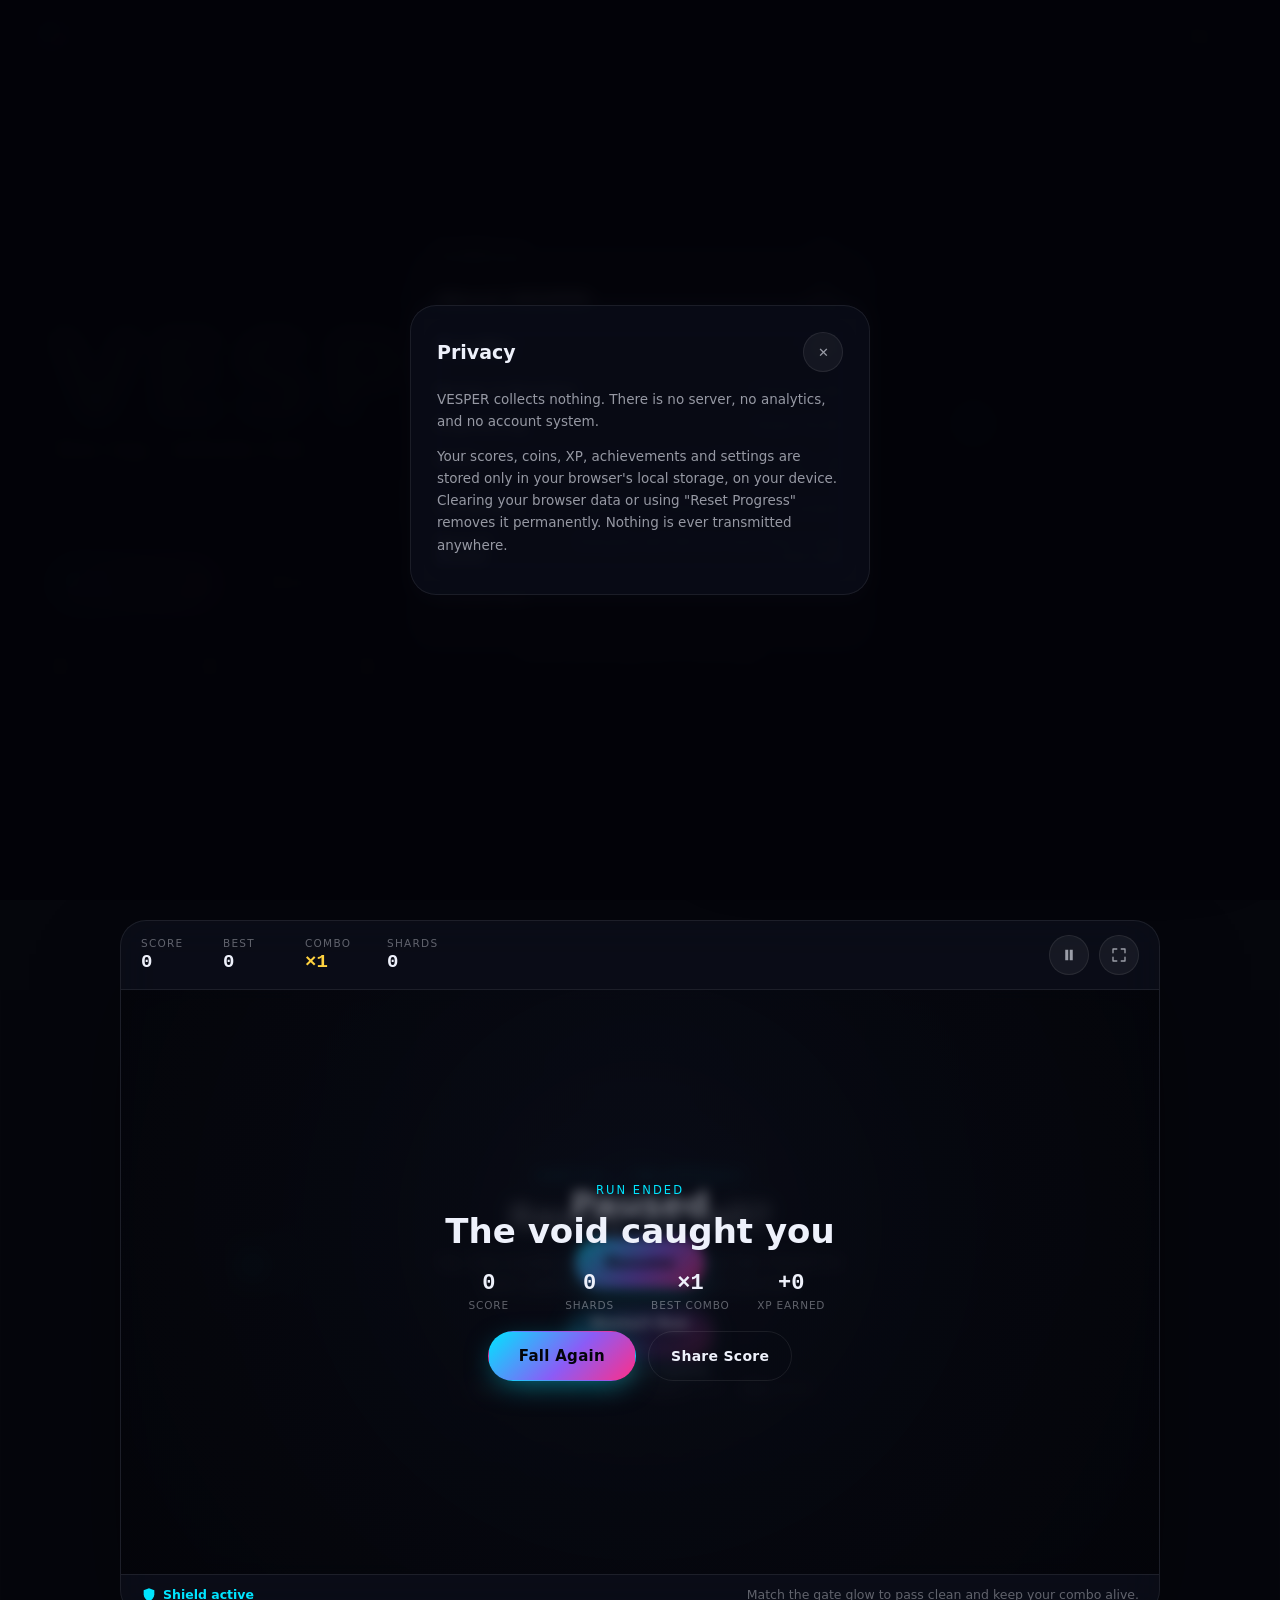
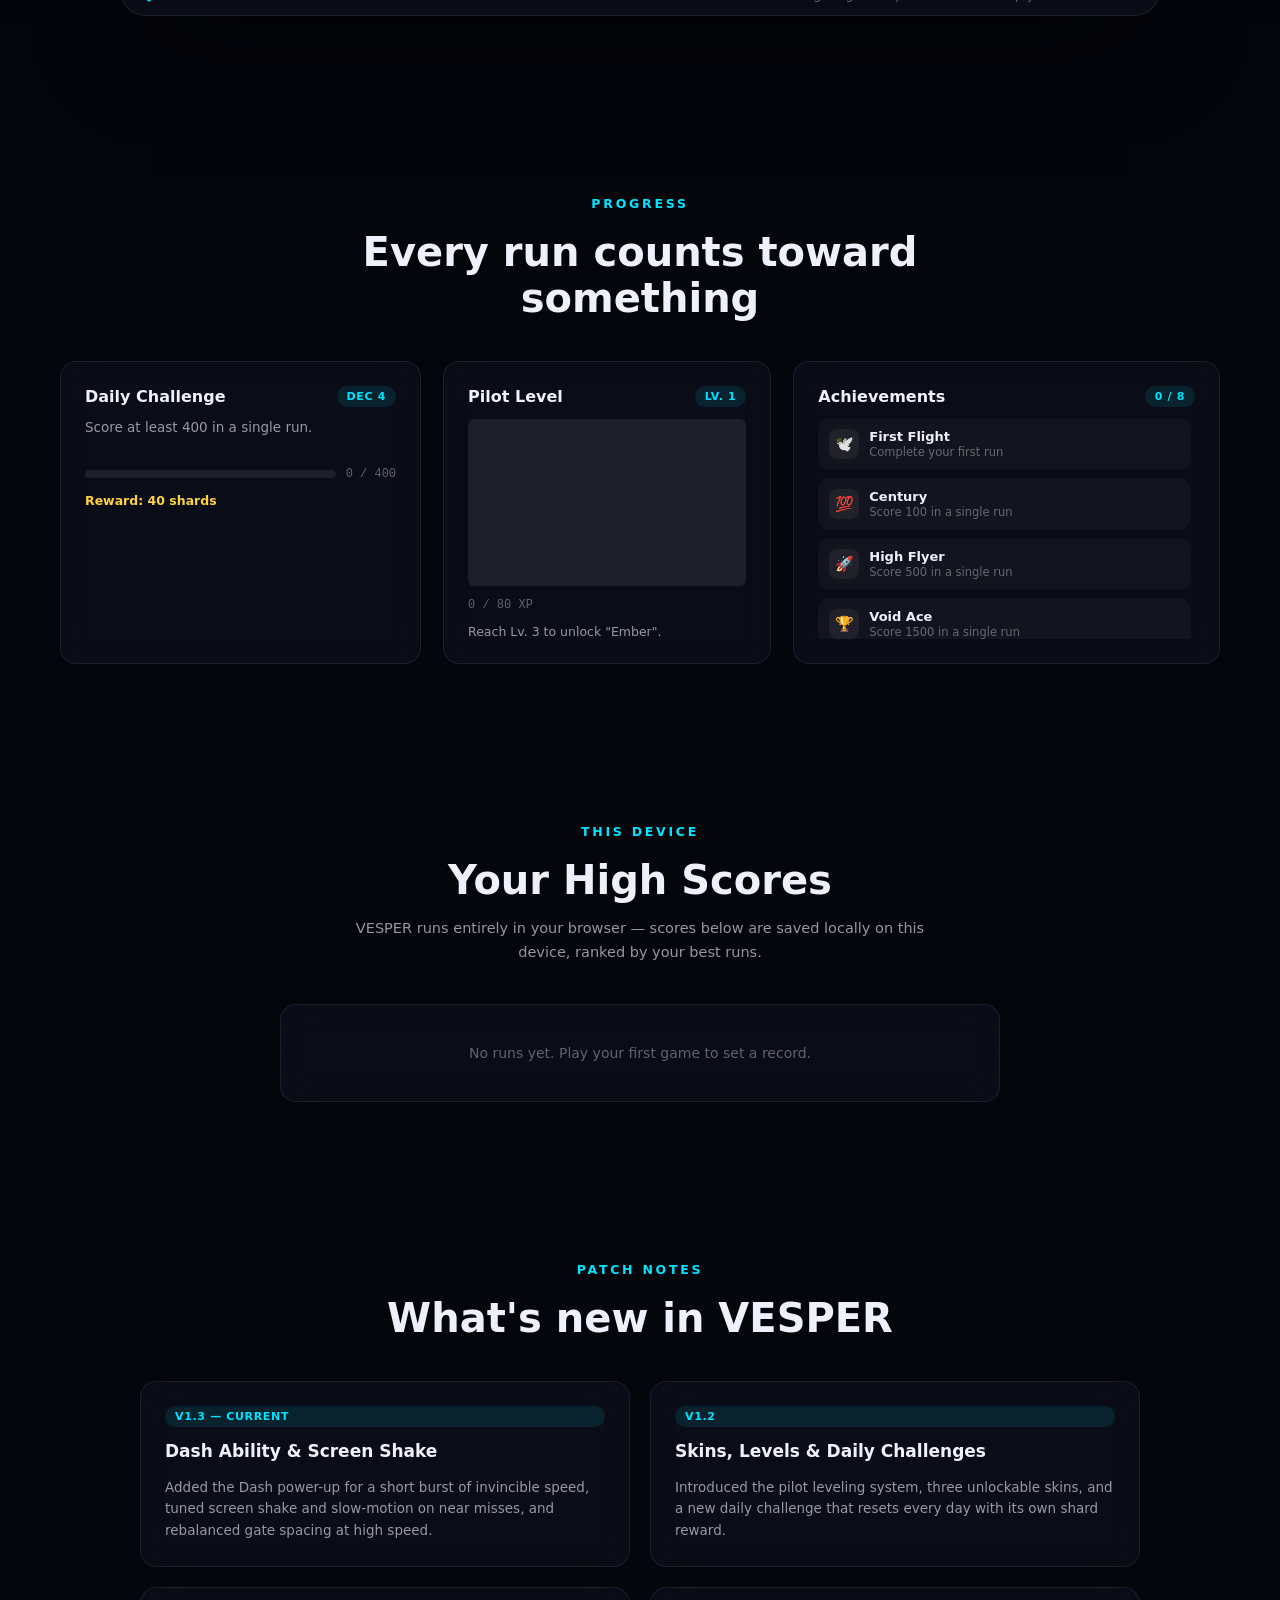
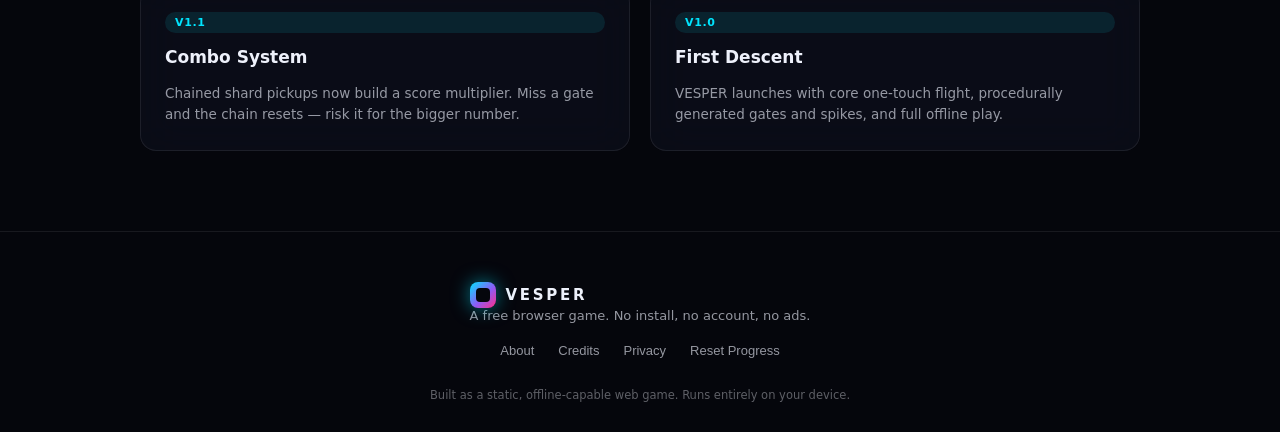
<file: index.html>
<!DOCTYPE html>
<html lang="en">
<head>
<meta charset="UTF-8">
<meta name="viewport" content="width=device-width, initial-scale=1, viewport-fit=cover, maximum-scale=1">
<title>VESPER — One tap. Infinite fall.</title>
<meta name="description" content="VESPER is a fast one-touch arcade survival game. Dodge, dash and chase the highest combo in an endless neon descent. Free to play, right in your browser.">
<meta name="theme-color" content="#05060c">
<link rel="manifest" href="manifest.json">
<link rel="icon" href="icon.svg" type="image/svg+xml">
<link rel="apple-touch-icon" href="icon.svg">
<meta property="og:title" content="VESPER — One tap. Infinite fall.">
<meta property="og:description" content="A one-touch arcade survival game. How far can you fall?">
<meta property="og:type" content="website">
<link rel="stylesheet" href="css/style.css">
</head>
<body data-theme="dark" data-quality="high">

<!-- ================= LOADING SCREEN ================= -->
<div id="loader" aria-hidden="true">
  <div class="loader-mark">
    <svg viewBox="0 0 100 100" class="loader-ring">
      <circle cx="50" cy="50" r="42"></circle>
    </svg>
    <span class="loader-word">VESPER</span>
  </div>
  <div class="loader-bar"><div class="loader-bar-fill" id="loaderFill"></div></div>
  <p class="loader-tip" id="loaderTip">tip: hold to jump higher</p>
</div>

<!-- ================= AMBIENT BACKGROUND ================= -->
<canvas id="bgCanvas" aria-hidden="true"></canvas>
<div class="mouse-glow" id="mouseGlow" aria-hidden="true"></div>

<!-- ================= NAV ================= -->
<header class="site-nav" id="siteNav">
  <a href="#top" class="brand">
    <span class="brand-mark" aria-hidden="true"></span>
    <span class="brand-word">VESPER</span>
  </a>
  <nav class="nav-links" aria-label="Primary">
    <a href="#play">Play</a>
    <a href="#progress">Progress</a>
    <a href="#scores">High Scores</a>
    <a href="#news">Patch Notes</a>
  </nav>
  <div class="nav-actions">
    <button class="icon-btn" id="muteToggle" title="Mute" aria-label="Toggle sound">
      <svg viewBox="0 0 24 24" class="icon-vol-on"><path d="M4 9v6h4l5 5V4L8 9H4z"/><path d="M16.5 8.5a5 5 0 0 1 0 7" fill="none" stroke="currentColor" stroke-width="1.8"/><path d="M19 6a9 9 0 0 1 0 12" fill="none" stroke="currentColor" stroke-width="1.8"/></svg>
      <svg viewBox="0 0 24 24" class="icon-vol-off" hidden><path d="M4 9v6h4l5 5V4L8 9H4z"/><path d="M16 9l5 5M21 9l-5 5" stroke="currentColor" stroke-width="1.8"/></svg>
    </button>
    <button class="icon-btn" id="settingsToggle" title="Settings" aria-label="Open settings">
      <svg viewBox="0 0 24 24"><path d="M12 8.5a3.5 3.5 0 1 0 0 7 3.5 3.5 0 0 0 0-7zm8.4 3.5a8 8 0 0 0-.13-1.44l1.85-1.45-1.9-3.3-2.19.74a8 8 0 0 0-1.24-.72L16.4 3h-3.8l-.4 2.33a8 8 0 0 0-1.24.72l-2.19-.74-1.9 3.3 1.85 1.45c-.09.47-.13.95-.13 1.44s.04.97.13 1.44l-1.85 1.45 1.9 3.3 2.19-.74c.38.29.8.53 1.24.72L12.6 21h3.8l.4-2.33c.44-.19.86-.43 1.24-.72l2.19.74 1.9-3.3-1.85-1.45c.09-.47.13-.95.13-1.44z" fill="none" stroke="currentColor" stroke-width="1.5" stroke-linejoin="round"/></svg>
    </button>
    <button class="btn btn-ghost" id="navPlayBtn">Play</button>
  </div>
</header>

<main id="top">

<!-- ================= HERO ================= -->
<section class="hero" id="hero">
  <div class="hero-inner">
    <p class="eyebrow">an original one-touch arcade survival game</p>
    <h1 class="hero-title">
      <span class="pulse-ring" aria-hidden="true"></span>
      VESPER
    </h1>
    <p class="hero-tag">One tap. Infinite fall.</p>
    <p class="hero-desc">Dive through a collapsing neon shaft. Dodge the dark, chain your combo, and see how long the void will let you fall.</p>
    <div class="hero-ctas">
      <button class="btn btn-primary btn-lg" id="heroPlayBtn">
        <svg viewBox="0 0 24 24" width="18" height="18"><path d="M6 4l14 8-14 8V4z" fill="currentColor"/></svg>
        Play Now
      </button>
      <a href="#news" class="btn btn-outline btn-lg">What's new</a>
    </div>
    <div class="hero-stats" id="heroStats">
      <div class="hstat"><span class="hstat-num" data-count="0" data-target="0" id="statBest">0</span><span class="hstat-label">Best Score</span></div>
      <div class="hstat"><span class="hstat-num" data-count="0" data-target="0" id="statRuns">0</span><span class="hstat-label">Runs Played</span></div>
      <div class="hstat"><span class="hstat-num" data-count="0" data-target="0" id="statCoins">0</span><span class="hstat-label">Shards Collected</span></div>
      <div class="hstat"><span class="hstat-num" data-count="0" data-target="0" id="statLevel">1</span><span class="hstat-label">Pilot Level</span></div>
    </div>
  </div>
  <div class="hero-shot" aria-hidden="true">
    <div class="shot-frame glass">
      <canvas id="heroPreview"></canvas>
    </div>
  </div>
  <div class="scroll-cue" aria-hidden="true"><span></span></div>
</section>

<!-- ================= GAME ================= -->
<section class="game-section" id="play">
  <div class="game-shell glass">

    <div class="game-topbar">
      <div class="game-readout">
        <div class="readout-item"><span class="readout-label">Score</span><span class="readout-val" id="hudScore">0</span></div>
        <div class="readout-item"><span class="readout-label">Best</span><span class="readout-val" id="hudBest">0</span></div>
        <div class="readout-item combo-item"><span class="readout-label">Combo</span><span class="readout-val" id="hudCombo">×1</span></div>
        <div class="readout-item"><span class="readout-label">Shards</span><span class="readout-val" id="hudCoins">0</span></div>
      </div>
      <div class="game-topbar-actions">
        <span class="fps-counter" id="fpsCounter" hidden>60 fps</span>
        <button class="icon-btn" id="pauseBtn" title="Pause" aria-label="Pause">
          <svg viewBox="0 0 24 24"><path d="M7 5h4v14H7zM13 5h4v14h-4z" fill="currentColor"/></svg>
        </button>
        <button class="icon-btn" id="fullscreenBtn" title="Fullscreen" aria-label="Toggle fullscreen">
          <svg viewBox="0 0 24 24"><path d="M4 9V4h5M20 9V4h-5M4 15v5h5M20 15v5h-5" fill="none" stroke="currentColor" stroke-width="1.8" stroke-linecap="round" stroke-linejoin="round"/></svg>
        </button>
      </div>
    </div>

    <div class="game-viewport" id="gameViewport">
      <canvas id="gameCanvas"></canvas>

      <!-- power-up bar -->
      <div class="powerup-bar" id="powerupBar"></div>

      <!-- Start overlay -->
      <div class="overlay" id="startOverlay">
        <div class="overlay-card">
          <p class="overlay-eyebrow">Shaft 01 — The Approach</p>
          <h2>Ready to fall?</h2>
          <p class="overlay-desc">Tap, click or press <kbd>Space</kbd> to rise. Let go to fall. Thread the gates, grab shards, and don't touch the dark.</p>
          <button class="btn btn-primary btn-lg" id="startBtn">Start Run</button>
          <div class="overlay-controls">
            <span><kbd>Space</kbd> / <kbd>↑</kbd> jump</span>
            <span><kbd>Tap</kbd> / <kbd>Click</kbd> jump</span>
            <span><kbd>Esc</kbd> pause</span>
          </div>
        </div>
      </div>

      <!-- Pause overlay -->
      <div class="overlay" id="pauseOverlay" hidden>
        <div class="overlay-card">
          <h2>Paused</h2>
          <button class="btn btn-primary btn-lg" id="resumeBtn">Resume</button>
          <button class="btn btn-outline" id="restartFromPauseBtn">Restart Run</button>
          <div class="overlay-controls"><span>Press <kbd>Esc</kbd> to resume</span></div>
        </div>
      </div>

      <!-- Game over overlay -->
      <div class="overlay" id="gameOverOverlay" hidden>
        <div class="overlay-card">
          <p class="overlay-eyebrow" id="gameOverBanner">Run Ended</p>
          <h2 id="gameOverTitle">The void caught you</h2>
          <div class="result-grid">
            <div class="result-item"><span class="result-num" id="resultScore">0</span><span>Score</span></div>
            <div class="result-item"><span class="result-num" id="resultCoins">0</span><span>Shards</span></div>
            <div class="result-item"><span class="result-num" id="resultCombo">×1</span><span>Best Combo</span></div>
            <div class="result-item"><span class="result-num" id="resultXP">+0</span><span>XP Earned</span></div>
          </div>
          <p class="new-best" id="newBestFlag" hidden>New Best Score!</p>
          <div class="overlay-btn-row">
            <button class="btn btn-primary btn-lg" id="retryBtn">Fall Again</button>
            <button class="btn btn-outline" id="shareBtn">Share Score</button>
          </div>
        </div>
      </div>
    </div>

    <div class="game-bottombar">
      <div class="lives-shield" id="shieldIndicator" hidden>
        <svg viewBox="0 0 24 24" width="16" height="16"><path d="M12 2l8 3v6c0 5-3.4 8.7-8 11-4.6-2.3-8-6-8-11V5l8-3z" fill="currentColor"/></svg>
        Shield active
      </div>
      <p class="game-hint">Match the gate glow to pass clean and keep your combo alive.</p>
    </div>
  </div>
</section>

<!-- ================= PROGRESS: daily / achievements ================= -->
<section class="progress-section" id="progress">
  <div class="section-head">
    <p class="eyebrow">progress</p>
    <h2>Every run counts toward something</h2>
  </div>
  <div class="progress-grid">

    <div class="card glass daily-card">
      <div class="card-head">
        <h3>Daily Challenge</h3>
        <span class="card-tag" id="dailyDate">—</span>
      </div>
      <p class="daily-desc" id="dailyDesc">Loading today's challenge…</p>
      <div class="daily-progress">
        <div class="daily-bar"><div class="daily-bar-fill" id="dailyFill"></div></div>
        <span id="dailyProgressText">0 / 0</span>
      </div>
      <div class="daily-reward" id="dailyReward">Reward: 0 shards</div>
    </div>

    <div class="card glass level-card">
      <div class="card-head">
        <h3>Pilot Level</h3>
        <span class="card-tag" id="levelTag">Lv. 1</span>
      </div>
      <div class="xp-bar"><div class="xp-bar-fill" id="xpFill"></div></div>
      <p class="xp-text" id="xpText">0 / 100 XP</p>
      <p class="level-skin-note" id="levelSkinNote">Reach Lv. 2 to unlock a new skin.</p>
    </div>

    <div class="card glass achievements-card">
      <div class="card-head">
        <h3>Achievements</h3>
        <span class="card-tag" id="achieveCount">0 / 0</span>
      </div>
      <ul class="achieve-list" id="achieveList"></ul>
    </div>

  </div>
</section>

<!-- ================= HIGH SCORES ================= -->
<section class="scores-section" id="scores">
  <div class="section-head">
    <p class="eyebrow">this device</p>
    <h2>Your High Scores</h2>
    <p class="section-sub">VESPER runs entirely in your browser — scores below are saved locally on this device, ranked by your best runs.</p>
  </div>
  <div class="scores-table glass" id="scoresTable">
    <div class="scores-empty" id="scoresEmpty">No runs yet. Play your first game to set a record.</div>
  </div>
</section>

<!-- ================= NEWS / PATCH NOTES ================= -->
<section class="news-section" id="news">
  <div class="section-head">
    <p class="eyebrow">patch notes</p>
    <h2>What's new in VESPER</h2>
  </div>
  <div class="news-grid">
    <article class="card glass news-card">
      <span class="card-tag">v1.3 — Current</span>
      <h3>Dash Ability &amp; Screen Shake</h3>
      <p>Added the Dash power-up for a short burst of invincible speed, tuned screen shake and slow-motion on near misses, and rebalanced gate spacing at high speed.</p>
    </article>
    <article class="card glass news-card">
      <span class="card-tag">v1.2</span>
      <h3>Skins, Levels &amp; Daily Challenges</h3>
      <p>Introduced the pilot leveling system, three unlockable skins, and a new daily challenge that resets every day with its own shard reward.</p>
    </article>
    <article class="card glass news-card">
      <span class="card-tag">v1.1</span>
      <h3>Combo System</h3>
      <p>Chained shard pickups now build a score multiplier. Miss a gate and the chain resets — risk it for the bigger number.</p>
    </article>
    <article class="card glass news-card">
      <span class="card-tag">v1.0</span>
      <h3>First Descent</h3>
      <p>VESPER launches with core one-touch flight, procedurally generated gates and spikes, and full offline play.</p>
    </article>
  </div>
</section>

</main>

<!-- ================= FOOTER ================= -->
<footer class="site-footer">
  <div class="footer-top">
    <div class="footer-brand">
      <span class="brand-mark" aria-hidden="true"></span>
      <span class="brand-word">VESPER</span>
    </div>
    <p class="footer-tag">A free browser game. No install, no account, no ads.</p>
  </div>
  <div class="footer-links">
    <button class="link-btn" data-modal="aboutModal">About</button>
    <button class="link-btn" data-modal="creditsModal">Credits</button>
    <button class="link-btn" data-modal="privacyModal">Privacy</button>
    <button class="link-btn" id="resetProgressBtn">Reset Progress</button>
  </div>
  <p class="footer-copy">Built as a static, offline-capable web game. Runs entirely on your device.</p>
</footer>

<!-- ================= TOASTS ================= -->
<div class="toast-stack" id="toastStack" aria-live="polite"></div>

<!-- ================= CONFETTI CANVAS ================= -->
<canvas id="confettiCanvas" aria-hidden="true"></canvas>

<!-- ================= SETTINGS MODAL ================= -->
<div class="modal-backdrop" id="settingsModal" hidden>
  <div class="modal glass" role="dialog" aria-modal="true" aria-labelledby="settingsTitle">
    <div class="modal-head">
      <h3 id="settingsTitle">Settings</h3>
      <button class="icon-btn" data-close-modal>✕</button>
    </div>
    <div class="modal-body">
      <div class="setting-row">
        <label for="themeSelect">Appearance</label>
        <select id="themeSelect">
          <option value="dark">Dark</option>
          <option value="light">Light</option>
        </select>
      </div>
      <div class="setting-row">
        <label for="qualitySelect">Graphics quality</label>
        <select id="qualitySelect">
          <option value="high">High</option>
          <option value="medium">Medium</option>
          <option value="low">Low (best performance)</option>
        </select>
      </div>
      <div class="setting-row">
        <label for="fpsToggle">Show FPS counter</label>
        <input type="checkbox" id="fpsToggle">
      </div>
      <div class="setting-row">
        <label for="volumeRange">Sound volume</label>
        <input type="range" id="volumeRange" min="0" max="100" value="70">
      </div>
      <div class="setting-row">
        <label for="muteCheck">Mute all sound</label>
        <input type="checkbox" id="muteCheck">
      </div>
      <div class="setting-row">
        <label for="vibrateToggle">Mobile vibration</label>
        <input type="checkbox" id="vibrateToggle" checked>
      </div>
      <hr>
      <button class="btn btn-outline btn-block" id="settingsResetBtn">Reset all progress &amp; settings</button>
    </div>
  </div>
</div>

<!-- ================= ABOUT MODAL ================= -->
<div class="modal-backdrop" id="aboutModal" hidden>
  <div class="modal glass" role="dialog" aria-modal="true" aria-labelledby="aboutTitle">
    <div class="modal-head"><h3 id="aboutTitle">About VESPER</h3><button class="icon-btn" data-close-modal>✕</button></div>
    <div class="modal-body">
      <p>VESPER is a one-touch arcade survival game built to run entirely in the browser — no install, no account, no server. Every shard, every high score and every unlocked skin lives in your device's local storage.</p>
      <p>The pitch was simple: take the instant readability of one-touch classics, the tight hitboxes of a hardcore dodger, and the escalating tension of a survival loop, then wrap it in a shaft you fall through forever. There's no ending to reach — only a further personal best.</p>
      <p>Built with plain HTML, CSS and JavaScript. No game engine, no build step.</p>
    </div>
  </div>
</div>

<!-- ================= CREDITS MODAL ================= -->
<div class="modal-backdrop" id="creditsModal" hidden>
  <div class="modal glass" role="dialog" aria-modal="true" aria-labelledby="creditsTitle">
    <div class="modal-head"><h3 id="creditsTitle">Credits</h3><button class="icon-btn" data-close-modal>✕</button></div>
    <div class="modal-body">
      <ul class="credits-list">
        <li><strong>Design &amp; Direction</strong><span>Vesper Studio</span></li>
        <li><strong>Engineering</strong><span>Vesper Studio</span></li>
        <li><strong>Audio</strong><span>Synthesized in-browser via the Web Audio API — no sample libraries</span></li>
        <li><strong>Typography</strong><span>System font stack, tuned for this project</span></li>
        <li><strong>Special thanks</strong><span>Everyone who fell one more time to beat their best</span></li>
      </ul>
    </div>
  </div>
</div>

<!-- ================= PRIVACY MODAL ================= -->
<div class="modal-backdrop" id="privacyModal" hidden>
  <div class="modal glass" role="dialog" aria-modal="true" aria-labelledby="privacyTitle">
    <div class="modal-head"><h3 id="privacyTitle">Privacy</h3><button class="icon-btn" data-close-modal>✕</button></div>
    <div class="modal-body">
      <p>VESPER collects nothing. There is no server, no analytics, and no account system.</p>
      <p>Your scores, coins, XP, achievements and settings are stored only in your browser's local storage, on your device. Clearing your browser data or using "Reset Progress" removes it permanently. Nothing is ever transmitted anywhere.</p>
    </div>
  </div>
</div>

<!-- ================= ACHIEVEMENT / EASTER EGG TOAST TEMPLATE (JS-driven) ================= -->

<script src="js/audio.js"></script>
<script src="js/particles.js"></script>
<script src="js/game.js"></script>
<script src="js/app.js"></script>
</body>
</html>
</file>
<file: css/style.css>
/* ==========================================================================
   VESPER — design tokens
   Palette: void #05060C, panel rgba glass, cyan #00E5FF, magenta #FF2E88,
   amber #FFD23F. Display type: system-ui, bold, wide tracking, uppercase.
   ========================================================================== */

:root{
  --void:#05060c;
  --void-2:#0a0d18;
  --panel: rgba(16,19,32,.55);
  --panel-solid:#11141f;
  --panel-border: rgba(255,255,255,.08);
  --ink:#eef1fb;
  --ink-dim: rgba(238,241,251,.62);
  --ink-faint: rgba(238,241,251,.38);
  --cyan:#00e5ff;
  --magenta:#ff2e88;
  --amber:#ffd23f;
  --violet:#8b5cf6;
  --danger:#ff4d5e;
  --ok:#3ce6a3;

  --grad-primary: linear-gradient(135deg,var(--cyan),var(--violet) 55%,var(--magenta));
  --grad-ghost: linear-gradient(135deg, rgba(0,229,255,.16), rgba(255,46,136,.12));

  --font-display: 'Segoe UI', 'Inter', system-ui, -apple-system, sans-serif;
  --font-body: 'Segoe UI', system-ui, -apple-system, sans-serif;
  --font-mono: 'SFMono-Regular', Consolas, 'Liberation Mono', monospace;

  --radius-sm: 10px;
  --radius-md: 16px;
  --radius-lg: 26px;
  --radius-pill: 999px;

  --ease-out: cubic-bezier(.16,1,.3,1);
  --ease-spring: cubic-bezier(.34,1.56,.64,1);

  --shadow-glow: 0 0 40px rgba(0,229,255,.15);
  --nav-h: 72px;
}

[data-theme="light"]{
  --void:#eef1f8;
  --void-2:#e3e7f3;
  --panel: rgba(255,255,255,.6);
  --panel-solid:#ffffff;
  --panel-border: rgba(10,14,30,.08);
  --ink:#0b0e1a;
  --ink-dim: rgba(11,14,26,.64);
  --ink-faint: rgba(11,14,26,.42);
}

*,*::before,*::after{ box-sizing:border-box; }
html{ scroll-behavior:smooth; }
html,body{ height:100%; }
body{
  margin:0;
  background:var(--void);
  color:var(--ink);
  font-family:var(--font-body);
  -webkit-font-smoothing:antialiased;
  overflow-x:hidden;
  transition: background .4s var(--ease-out), color .4s var(--ease-out);
}
img,svg{ display:block; max-width:100%; }
a{ color:inherit; text-decoration:none; }
ul{ margin:0; padding:0; list-style:none; }
kbd{
  font-family:var(--font-mono);
  background:rgba(255,255,255,.08);
  border:1px solid var(--panel-border);
  border-radius:6px;
  padding:2px 7px;
  font-size:.78em;
}
::selection{ background:var(--cyan); color:#001018; }

@media (prefers-reduced-motion: reduce){
  *,*::before,*::after{ animation-duration:.001ms !important; animation-iteration-count:1 !important; transition-duration:.001ms !important; scroll-behavior:auto !important; }
}

:focus-visible{ outline:2px solid var(--cyan); outline-offset:3px; border-radius:4px; }

/* ---------- utility glass ---------- */
.glass{
  background:var(--panel);
  border:1px solid var(--panel-border);
  backdrop-filter: blur(20px) saturate(140%);
  -webkit-backdrop-filter: blur(20px) saturate(140%);
}

/* ---------- background canvas + mouse glow ---------- */
#bgCanvas{
  position:fixed; inset:0; width:100%; height:100%;
  z-index:0; pointer-events:none;
}
.mouse-glow{
  position:fixed; width:520px; height:520px; border-radius:50%;
  background:radial-gradient(circle, rgba(0,229,255,.10), rgba(255,46,136,.05) 45%, transparent 70%);
  transform:translate(-50%,-50%);
  pointer-events:none; z-index:1; left:-999px; top:-999px;
  transition: opacity .3s;
  filter: blur(2px);
}
[data-theme="light"] .mouse-glow{ opacity:.5; }

/* ==========================================================================
   LOADER
   ========================================================================== */
#loader{
  position:fixed; inset:0; z-index:9999;
  background:var(--void);
  display:flex; flex-direction:column; align-items:center; justify-content:center; gap:22px;
  transition: opacity .6s var(--ease-out), visibility .6s;
}
#loader.hidden{ opacity:0; visibility:hidden; pointer-events:none; }
.loader-mark{ position:relative; width:120px; height:120px; display:flex; align-items:center; justify-content:center; }
.loader-ring{ width:120px; height:120px; position:absolute; inset:0; animation:spin 2.2s linear infinite; }
.loader-ring circle{
  fill:none; stroke:url(#none); stroke-width:2.5;
  stroke:var(--cyan); stroke-dasharray:70 200; stroke-linecap:round;
  filter: drop-shadow(0 0 8px var(--cyan));
}
.loader-word{
  font-family:var(--font-display); font-weight:800; letter-spacing:.28em;
  font-size:13px; color:var(--ink-dim); text-transform:uppercase;
}
@keyframes spin{ to{ transform:rotate(360deg); } }
.loader-bar{ width:220px; height:3px; border-radius:2px; background:rgba(255,255,255,.08); overflow:hidden; }
.loader-bar-fill{ height:100%; width:0%; background:var(--grad-primary); transition:width .25s var(--ease-out); }
.loader-tip{ font-size:12.5px; color:var(--ink-faint); letter-spacing:.02em; }

/* ==========================================================================
   NAV
   ========================================================================== */
.site-nav{
  position:sticky; top:0; z-index:200;
  height:var(--nav-h);
  display:flex; align-items:center; justify-content:space-between;
  padding:0 clamp(16px,4vw,40px);
  background:rgba(5,6,12,.55);
  backdrop-filter: blur(18px) saturate(140%);
  -webkit-backdrop-filter: blur(18px) saturate(140%);
  border-bottom:1px solid var(--panel-border);
}
[data-theme="light"] .site-nav{ background:rgba(238,241,248,.7); }
.brand{ display:flex; align-items:center; gap:10px; }
.brand-mark{
  width:26px; height:26px; border-radius:8px;
  background:var(--grad-primary);
  box-shadow:0 0 18px rgba(0,229,255,.5);
  position:relative;
}
.brand-mark::after{
  content:""; position:absolute; inset:6px; border-radius:4px; background:var(--void);
}
.brand-word{ font-family:var(--font-display); font-weight:800; letter-spacing:.18em; font-size:15px; }
.nav-links{ display:flex; gap:32px; }
.nav-links a{ font-size:14px; color:var(--ink-dim); font-weight:600; letter-spacing:.02em; position:relative; padding:6px 0; transition:color .2s; }
.nav-links a:hover{ color:var(--ink); }
.nav-links a::after{
  content:""; position:absolute; left:0; bottom:0; height:2px; width:0%;
  background:var(--grad-primary); transition:width .25s var(--ease-out);
}
.nav-links a:hover::after{ width:100%; }
.nav-actions{ display:flex; align-items:center; gap:10px; }

/* ==========================================================================
   BUTTONS / ICON BUTTONS
   ========================================================================== */
.btn{
  font-family:var(--font-body); font-weight:700; font-size:14px; letter-spacing:.02em;
  padding:12px 22px; border-radius:var(--radius-pill); border:1px solid transparent;
  cursor:pointer; display:inline-flex; align-items:center; gap:8px; justify-content:center;
  transition: transform .18s var(--ease-spring), box-shadow .25s, background .25s, border-color .25s, color .2s;
  user-select:none; white-space:nowrap;
}
.btn:active{ transform:scale(.96); }
.btn-lg{ padding:15px 30px; font-size:15px; }
.btn-primary{
  background:var(--grad-primary); color:#03040a;
  box-shadow:0 8px 30px -8px rgba(0,229,255,.55);
}
.btn-primary:hover{ box-shadow:0 12px 38px -6px rgba(0,229,255,.7); transform:translateY(-2px); }
.btn-outline{ background:transparent; border-color:var(--panel-border); color:var(--ink); }
.btn-outline:hover{ border-color:var(--cyan); color:var(--cyan); }
.btn-ghost{ background:rgba(255,255,255,.06); color:var(--ink); border-color:var(--panel-border); }
.btn-ghost:hover{ background:rgba(255,255,255,.12); }
.btn-block{ width:100%; }
.icon-btn{
  width:40px; height:40px; border-radius:50%;
  background:rgba(255,255,255,.05); border:1px solid var(--panel-border);
  color:var(--ink-dim); display:flex; align-items:center; justify-content:center;
  cursor:pointer; transition: all .2s var(--ease-out);
}
.icon-btn:hover{ color:var(--cyan); border-color:var(--cyan); background:rgba(0,229,255,.08); transform:translateY(-1px); }
.icon-btn svg{ width:18px; height:18px; }
.link-btn{ background:none; border:none; color:var(--ink-dim); font-size:13px; cursor:pointer; padding:4px 0; transition:color .2s; }
.link-btn:hover{ color:var(--cyan); }

/* ==========================================================================
   HERO
   ========================================================================== */
.hero{
  position:relative; z-index:2;
  min-height:calc(100vh - var(--nav-h));
  display:grid; grid-template-columns:1.1fr .9fr; align-items:center; gap:40px;
  padding:60px clamp(16px,4vw,60px) 40px;
}
.hero-inner{ position:relative; z-index:2; }
.eyebrow{
  font-size:12.5px; font-weight:700; letter-spacing:.22em; text-transform:uppercase;
  color:var(--cyan); margin:0 0 18px;
}
.hero-title{
  position:relative;
  font-family:var(--font-display); font-weight:900; letter-spacing:.06em;
  font-size:clamp(56px,9vw,120px); line-height:.92; margin:0 0 6px;
  background:linear-gradient(180deg,#fff, var(--cyan) 130%);
  -webkit-background-clip:text; background-clip:text; color:transparent;
  filter: drop-shadow(0 0 40px rgba(0,229,255,.25));
}
.pulse-ring{
  position:absolute; left:-40px; top:50%; width:120px; height:120px; margin-top:-60px;
  border-radius:50%; border:1.5px solid rgba(0,229,255,.5);
  animation: pulseRing 2.6s ease-out infinite;
  z-index:-1;
}
@keyframes pulseRing{
  0%{ transform:scale(.4); opacity:.9; }
  80%{ opacity:0; }
  100%{ transform:scale(2.1); opacity:0; }
}
.hero-tag{ font-size:clamp(17px,2vw,22px); font-weight:700; color:var(--ink); margin:0 0 14px; letter-spacing:.01em; }
.hero-desc{ font-size:15.5px; color:var(--ink-dim); max-width:480px; line-height:1.65; margin:0 0 30px; }
.hero-ctas{ display:flex; gap:14px; flex-wrap:wrap; margin-bottom:44px; }
.hero-stats{ display:grid; grid-template-columns:repeat(4,auto); gap:34px; }
.hstat{ display:flex; flex-direction:column; gap:4px; }
.hstat-num{ font-family:var(--font-display); font-size:26px; font-weight:800; color:var(--ink); font-variant-numeric:tabular-nums; }
.hstat-label{ font-size:11.5px; color:var(--ink-faint); text-transform:uppercase; letter-spacing:.1em; }

.hero-shot{ position:relative; z-index:2; }
.shot-frame{
  border-radius:var(--radius-lg); overflow:hidden; aspect-ratio:4/5;
  box-shadow:0 30px 80px -20px rgba(0,0,0,.6), var(--shadow-glow);
  position:relative;
}
.shot-frame canvas{ width:100%; height:100%; display:block; }

.scroll-cue{
  position:absolute; bottom:18px; left:50%; transform:translateX(-50%);
  width:24px; height:38px; border:2px solid var(--panel-border); border-radius:20px;
  grid-column:1/-1; justify-self:center;
}
.scroll-cue span{
  position:absolute; top:6px; left:50%; width:4px; height:8px; margin-left:-2px;
  background:var(--cyan); border-radius:2px; animation:scrollCue 1.8s ease-in-out infinite;
}
@keyframes scrollCue{ 0%{ opacity:1; transform:translateY(0);} 70%{opacity:0;} 100%{ transform:translateY(14px); opacity:0;} }

@media (max-width: 980px){
  .hero{ grid-template-columns:1fr; text-align:center; padding-top:36px; }
  .hero-desc{ margin-left:auto; margin-right:auto; }
  .hero-ctas{ justify-content:center; }
  .hero-stats{ justify-content:center; grid-template-columns:repeat(2,auto); }
  .pulse-ring{ display:none; }
  .hero-shot{ max-width:360px; margin:0 auto; }
}

/* ==========================================================================
   GAME SECTION
   ========================================================================== */
.game-section{ position:relative; z-index:2; padding:20px clamp(12px,4vw,60px) 100px; }
.game-shell{
  border-radius:var(--radius-lg); overflow:hidden; max-width:1040px; margin:0 auto;
  box-shadow:0 40px 100px -30px rgba(0,0,0,.65);
}
.game-topbar{
  display:flex; align-items:center; justify-content:space-between;
  padding:14px 20px; border-bottom:1px solid var(--panel-border);
}
.game-readout{ display:flex; gap:26px; flex-wrap:wrap; }
.readout-item{ display:flex; flex-direction:column; gap:2px; min-width:56px; }
.readout-label{ font-size:10.5px; text-transform:uppercase; letter-spacing:.12em; color:var(--ink-faint); }
.readout-val{ font-family:var(--font-mono); font-weight:700; font-size:19px; font-variant-numeric:tabular-nums; }
.combo-item .readout-val{ color:var(--amber); transition: transform .15s var(--ease-spring), color .2s; }
.combo-item.pop .readout-val{ transform:scale(1.3); }
.game-topbar-actions{ display:flex; align-items:center; gap:10px; }
.fps-counter{ font-family:var(--font-mono); font-size:12px; color:var(--ok); padding:6px 10px; border:1px solid var(--panel-border); border-radius:var(--radius-pill); }

.game-viewport{
  position:relative; width:100%; aspect-ratio:16/9; background:radial-gradient(ellipse at 50% 0%, #0d1224, #05060c 70%);
  overflow:hidden; touch-action:none;
}
#gameCanvas{ position:absolute; inset:0; width:100%; height:100%; display:block; }

.powerup-bar{ position:absolute; top:14px; left:14px; display:flex; gap:8px; z-index:5; }
.powerup-chip{
  display:flex; align-items:center; gap:6px; padding:6px 10px 6px 8px; border-radius:var(--radius-pill);
  background:rgba(5,6,14,.6); border:1px solid var(--panel-border); font-size:11.5px; font-weight:700;
  backdrop-filter:blur(8px); animation:chipIn .25s var(--ease-spring);
}
@keyframes chipIn{ from{ transform:scale(.5); opacity:0;} to{ transform:scale(1); opacity:1;} }
.powerup-chip .dot{ width:8px; height:8px; border-radius:50%; }

.overlay{
  position:absolute; inset:0; z-index:10; display:flex; align-items:center; justify-content:center;
  background:radial-gradient(circle at 50% 40%, rgba(10,13,24,.55), rgba(4,5,10,.86));
  backdrop-filter:blur(6px); animation:fadeIn .35s var(--ease-out);
  padding:20px;
}
@keyframes fadeIn{ from{opacity:0;} to{opacity:1;} }
.overlay-card{
  text-align:center; max-width:420px; display:flex; flex-direction:column; align-items:center; gap:14px;
  animation:cardUp .4s var(--ease-out);
}
@keyframes cardUp{ from{ transform:translateY(24px); opacity:0;} to{ transform:translateY(0); opacity:1;} }
.overlay-eyebrow{ font-size:11.5px; letter-spacing:.18em; text-transform:uppercase; color:var(--cyan); margin:0; }
.overlay-card h2{ font-family:var(--font-display); font-size:clamp(26px,4vw,34px); margin:0; font-weight:800; }
.overlay-desc{ font-size:14px; color:var(--ink-dim); line-height:1.6; margin:0; }
.overlay-controls{ display:flex; gap:16px; flex-wrap:wrap; justify-content:center; font-size:12.5px; color:var(--ink-faint); margin-top:6px; }
.overlay-btn-row{ display:flex; gap:12px; flex-wrap:wrap; justify-content:center; }

.result-grid{ display:grid; grid-template-columns:repeat(4,1fr); gap:14px; width:100%; margin:6px 0; }
.result-item{ display:flex; flex-direction:column; gap:3px; }
.result-num{ font-family:var(--font-mono); font-size:22px; font-weight:800; color:var(--ink); }
.result-item span:last-child{ font-size:10.5px; text-transform:uppercase; letter-spacing:.08em; color:var(--ink-faint); }
.new-best{ color:var(--amber); font-weight:800; font-size:14px; letter-spacing:.04em; animation:pop .4s var(--ease-spring); }
@keyframes pop{ 0%{ transform:scale(0);} 70%{ transform:scale(1.15);} 100%{ transform:scale(1);} }

.game-bottombar{ display:flex; align-items:center; justify-content:space-between; gap:12px; padding:12px 20px; border-top:1px solid var(--panel-border); flex-wrap:wrap; }
.game-hint{ font-size:12.5px; color:var(--ink-faint); margin:0; }
.lives-shield{ display:flex; align-items:center; gap:6px; font-size:12.5px; color:var(--cyan); font-weight:700; }

@media (max-width:640px){
  .result-grid{ grid-template-columns:repeat(2,1fr); }
  .game-readout{ gap:16px; }
}

/* ==========================================================================
   SECTION HEAD / CARDS / GRIDS
   ========================================================================== */
.section-head{ max-width:640px; margin:0 auto 40px; text-align:center; padding:0 20px; }
.section-head h2{ font-family:var(--font-display); font-size:clamp(28px,4vw,40px); font-weight:800; margin:6px 0 10px; }
.section-sub{ color:var(--ink-dim); font-size:14.5px; line-height:1.6; }

.card{
  border-radius:var(--radius-md); padding:24px; display:flex; flex-direction:column; gap:12px;
  transition: transform .3s var(--ease-out), box-shadow .3s;
}
.card:hover{ transform:translateY(-4px); box-shadow:0 20px 50px -20px rgba(0,229,255,.25); }
.card-head{ display:flex; align-items:center; justify-content:space-between; gap:10px; }
.card-head h3{ font-size:16px; font-weight:800; margin:0; }
.card-tag{ font-size:11px; font-weight:700; letter-spacing:.06em; text-transform:uppercase; color:var(--cyan); background:rgba(0,229,255,.1); padding:4px 10px; border-radius:var(--radius-pill); white-space:nowrap; }

.progress-section, .scores-section, .news-section{ position:relative; z-index:2; padding:80px clamp(16px,4vw,60px); }
.progress-grid{ display:grid; grid-template-columns:1.1fr 1fr 1.3fr; gap:22px; max-width:1160px; margin:0 auto; }
@media (max-width:980px){ .progress-grid{ grid-template-columns:1fr; } }

.daily-desc{ font-size:13.5px; color:var(--ink-dim); margin:0; min-height:36px; }
.daily-progress{ display:flex; align-items:center; gap:10px; }
.daily-bar, .xp-bar{ flex:1; height:8px; border-radius:6px; background:rgba(255,255,255,.08); overflow:hidden; }
.daily-bar-fill, .xp-bar-fill{ height:100%; width:0%; background:var(--grad-primary); border-radius:6px; transition:width .5s var(--ease-out); }
.daily-progress span{ font-family:var(--font-mono); font-size:12px; color:var(--ink-faint); white-space:nowrap; }
.daily-reward{ font-size:12.5px; font-weight:700; color:var(--amber); }

.xp-text{ font-size:12px; color:var(--ink-faint); margin:0; font-family:var(--font-mono); }
.level-skin-note{ font-size:12.5px; color:var(--ink-dim); margin:0; }

.achieve-list{ display:flex; flex-direction:column; gap:10px; max-height:220px; overflow-y:auto; padding-right:4px; }
.achieve-item{ display:flex; align-items:center; gap:10px; padding:9px 10px; border-radius:10px; background:rgba(255,255,255,.03); border:1px solid transparent; transition:.2s; }
.achieve-item.done{ border-color:rgba(60,230,163,.3); background:rgba(60,230,163,.06); }
.achieve-icon{ width:30px; height:30px; border-radius:8px; display:flex; align-items:center; justify-content:center; background:rgba(255,255,255,.06); font-size:15px; flex-shrink:0; }
.achieve-item.done .achieve-icon{ background:var(--ok); color:#022; }
.achieve-info{ display:flex; flex-direction:column; gap:1px; min-width:0; }
.achieve-info strong{ font-size:13px; }
.achieve-info span{ font-size:11.5px; color:var(--ink-faint); }

/* scores table */
.scores-table{ max-width:720px; margin:0 auto; border-radius:var(--radius-md); overflow:hidden; }
.scores-empty{ padding:40px 20px; text-align:center; color:var(--ink-faint); font-size:14px; }
.score-row{ display:grid; grid-template-columns:44px 1fr auto auto; align-items:center; gap:14px; padding:14px 20px; border-bottom:1px solid var(--panel-border); font-size:14px; }
.score-row:last-child{ border-bottom:none; }
.score-rank{ font-family:var(--font-display); font-weight:800; color:var(--ink-faint); }
.score-row:nth-child(1) .score-rank{ color:var(--amber); }
.score-date{ color:var(--ink-faint); font-size:12px; }
.score-val{ font-family:var(--font-mono); font-weight:800; font-size:16px; }
.score-coins{ font-size:12px; color:var(--cyan); font-family:var(--font-mono); }

/* news */
.news-grid{ display:grid; grid-template-columns:repeat(2,1fr); gap:20px; max-width:1000px; margin:0 auto; }
@media (max-width:760px){ .news-grid{ grid-template-columns:1fr; } }
.news-card h3{ font-size:17px; margin:2px 0 4px; }
.news-card p{ font-size:13.5px; color:var(--ink-dim); line-height:1.6; margin:0; }

/* ==========================================================================
   FOOTER
   ========================================================================== */
.site-footer{
  position:relative; z-index:2; padding:50px clamp(16px,4vw,60px) 30px;
  border-top:1px solid var(--panel-border); text-align:center;
  display:flex; flex-direction:column; align-items:center; gap:16px;
}
.footer-brand{ display:flex; align-items:center; gap:10px; }
.footer-tag{ font-size:13px; color:var(--ink-dim); margin:0; }
.footer-links{ display:flex; gap:24px; flex-wrap:wrap; justify-content:center; }
.footer-copy{ font-size:11.5px; color:var(--ink-faint); margin:10px 0 0; }

/* ==========================================================================
   MODALS
   ========================================================================== */
.modal-backdrop{
  position:fixed; inset:0; z-index:500; background:rgba(3,4,9,.7); backdrop-filter:blur(6px);
  display:flex; align-items:center; justify-content:center; padding:20px;
  animation:fadeIn .25s var(--ease-out);
}
.modal{
  width:100%; max-width:460px; max-height:82vh; overflow-y:auto; border-radius:var(--radius-lg);
  padding:26px; animation:cardUp .3s var(--ease-out);
}
.modal-head{ display:flex; align-items:center; justify-content:space-between; margin-bottom:16px; }
.modal-head h3{ font-size:19px; margin:0; font-family:var(--font-display); }
.modal-body p{ font-size:13.5px; line-height:1.65; color:var(--ink-dim); margin:0 0 12px; }
.setting-row{ display:flex; align-items:center; justify-content:space-between; gap:14px; padding:11px 0; border-bottom:1px solid var(--panel-border); }
.setting-row label{ font-size:13.5px; font-weight:600; }
.setting-row select{
  background:rgba(255,255,255,.06); color:var(--ink); border:1px solid var(--panel-border); border-radius:8px; padding:7px 10px; font-size:13px;
}
.setting-row input[type="range"]{ width:120px; accent-color:var(--cyan); }
.setting-row input[type="checkbox"]{ width:18px; height:18px; accent-color:var(--cyan); }
.modal-body hr{ border:none; border-top:1px solid var(--panel-border); margin:16px 0; }
.credits-list{ display:flex; flex-direction:column; gap:10px; }
.credits-list li{ display:flex; justify-content:space-between; gap:14px; font-size:13px; border-bottom:1px solid var(--panel-border); padding-bottom:8px; }
.credits-list li span{ color:var(--ink-faint); text-align:right; }

/* ==========================================================================
   TOASTS
   ========================================================================== */
.toast-stack{ position:fixed; top:calc(var(--nav-h) + 14px); right:16px; z-index:700; display:flex; flex-direction:column; gap:10px; max-width:300px; }
.toast{
  padding:12px 16px; border-radius:12px; font-size:13px; font-weight:600;
  background:rgba(10,13,24,.85); border:1px solid var(--panel-border); backdrop-filter:blur(10px);
  animation:toastIn .35s var(--ease-spring);
  display:flex; align-items:center; gap:10px;
  box-shadow:0 10px 30px -10px rgba(0,0,0,.5);
}
.toast.achievement{ border-color:rgba(255,210,63,.4); }
.toast.leaving{ animation:toastOut .3s var(--ease-out) forwards; }
@keyframes toastIn{ from{ transform:translateX(40px); opacity:0;} to{ transform:translateX(0); opacity:1;} }
@keyframes toastOut{ to{ transform:translateX(40px); opacity:0;} }

#confettiCanvas{ position:fixed; inset:0; z-index:600; pointer-events:none; width:100%; height:100%; }

/* ==========================================================================
   RESPONSIVE NAV COLLAPSE
   ========================================================================== */
@media (max-width:860px){
  .nav-links{ display:none; }
}
</file>
